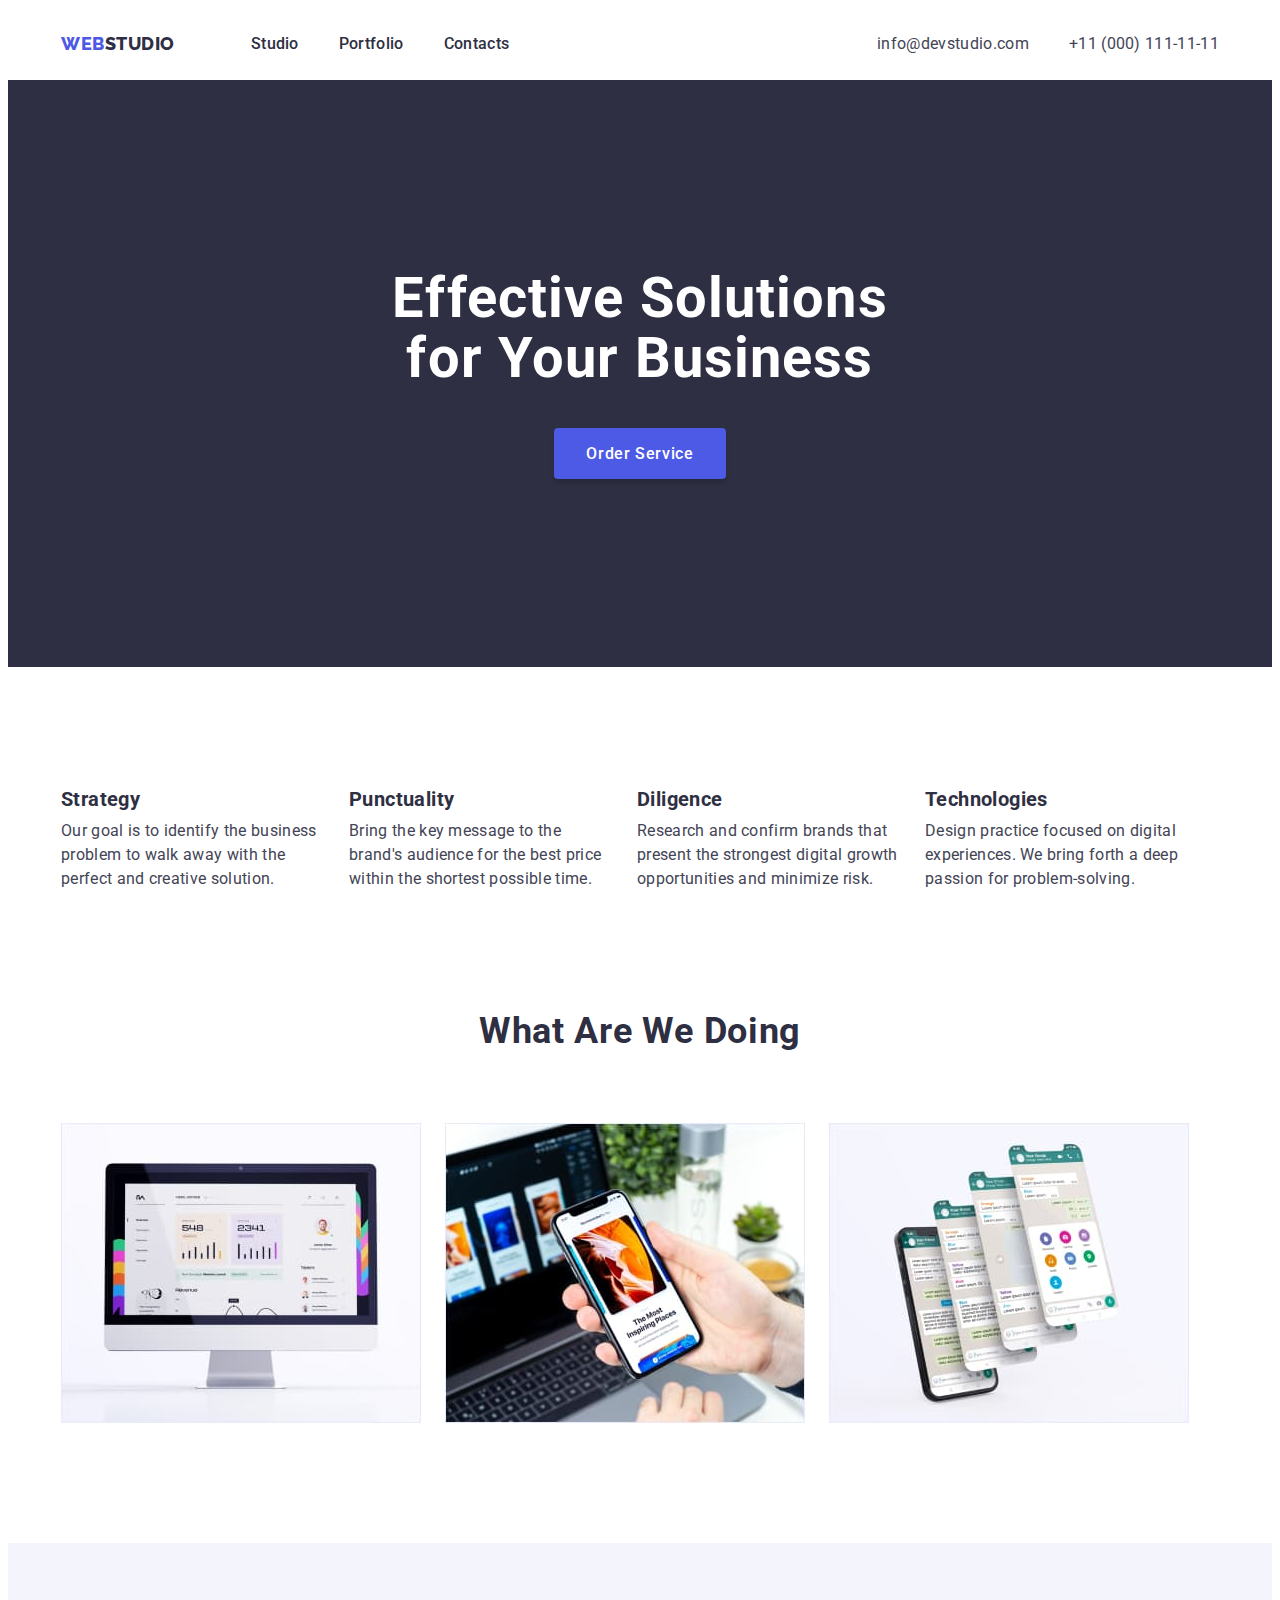
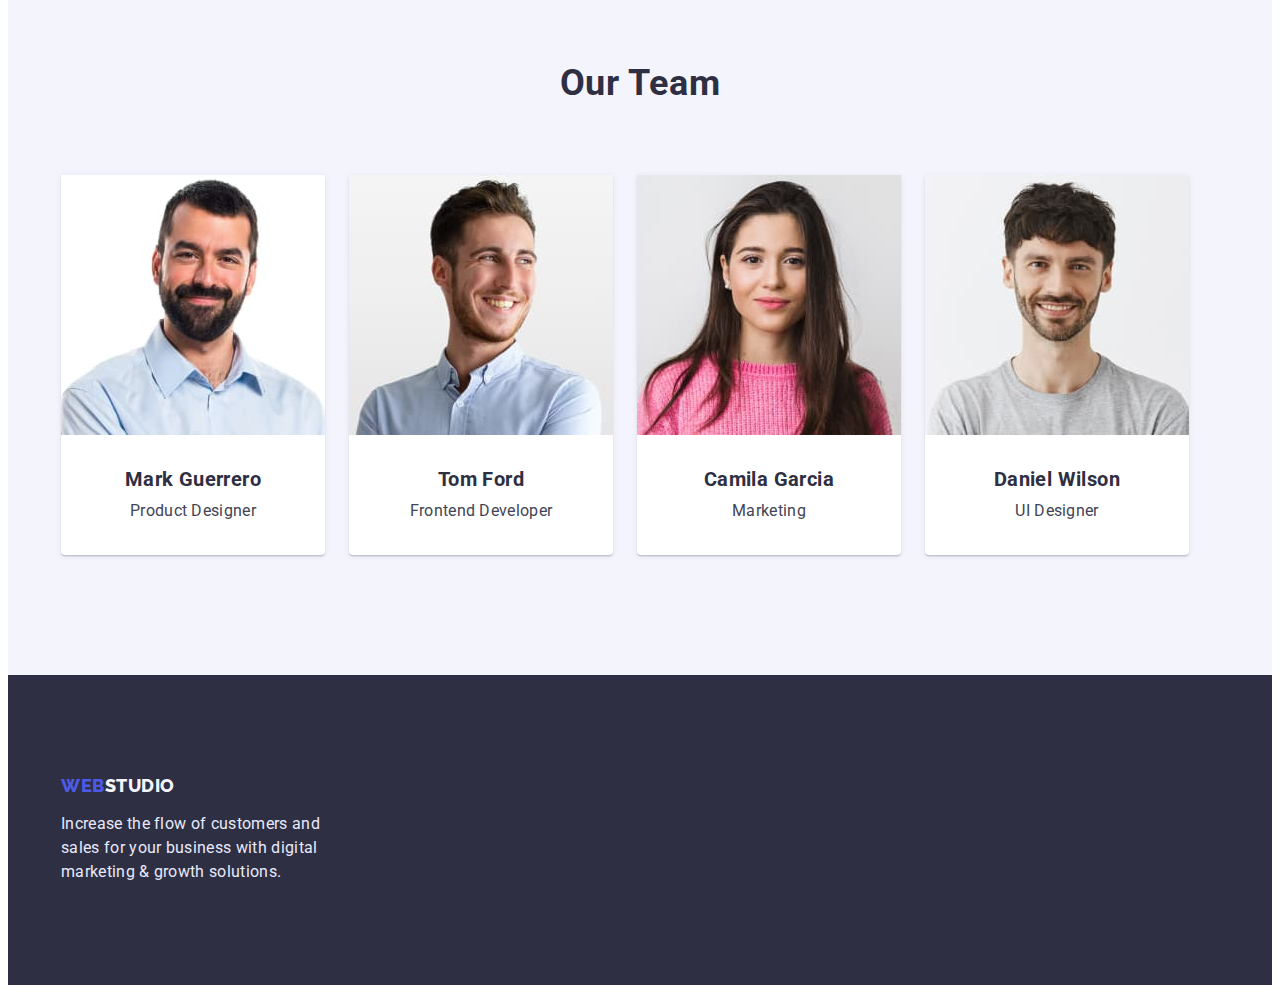
<file: index.html>
<!DOCTYPE html>
<html lang="en">
<head>
    <meta charset="UTF-8">
    <meta http-equiv="X-UA-Compatible" content="IE=edge">
    <meta name="viewport" content="width=device-width, initial-scale=1.0">
    <link rel="preconnect" href="https://fonts.googleapis.com">
    <link rel="preconnect" href="https://fonts.gstatic.com" crossorigin>
    <link href="https://fonts.googleapis.com/css2?family=Raleway:wght@800&family=Roboto:wght@400;500;700;900&display=swap"
        rel="stylesheet">
    <link rel="stylesheet" href="https://cdnjs.cloudflare.com/ajax/libs/modern-normalize/1.1.0/modern-normalize.min.css" integrity="sha512-wpPYUAdjBVSE4KJnH1VR1HeZfpl1ub8YT/NKx4PuQ5NmX2tKuGu6U/JRp5y+Y8XG2tV+wKQpNHVUX03MfMFn9Q==" crossorigin="anonymous" referrerpolicy="no-referrer" />
    <link rel="stylesheet" href="./style.css">
    <title>WebStudio</title>
</head>
    <body class="site-body">
        <header class="header">
            <div class="container">
                <div class="main-header">
                <nav class="header-navigation">
                    <a href="./index.html" class="header-logo link"><span class="header-web">Web</span>Studio</a>
                    <ul class="header-list list">
                        <li><a class="header-link link" href="./index.html">Studio</a></li>
                        <li><a class="header-link link" href="./portfolio.html">Portfolio</a></li> 
                        <li><a class="header-link link" href="./index.html">Contacts</a></li>
                    </ul>
                </nav>
                <ul class="header-contacts list">
                    <li><a class="header-mail link" href="mailto:info@devstudio.com">info@devstudio.com</a></li>
                    <li><a class="header-tel link" href="tel:+11(000)111-11-11">+11 (000) 111-11-11</a></li>
                </ul>
                </div>
            </div>
        </header>
            <main>              
                <section class="section-btn">
                    <div class="container button-section">
                        <h1 class="section-under-btn">Effective Solutions for Your Business</h1>
                        <button class="button" type="button">Order Service</button>
                    </div>
                </section>
                <section class="skills">
                    <div class="container">
                        <h2 class="skills-name  visually-hidden">Skills</h2>
                        <ul class="skills-list list">
                            <li class="skils-item">
                                <h3 class="skills-title">Strategy</h3>
                                <p class="skills-after-title">Our goal is to identify the business problem to walk away with the perfect and creative solution.</p>
                            </li>
                            <li class="skils-item">
                                <h3 class="skills-title">Punctuality</h3>
                                <p class="skills-after-title">Bring the key message to the brand's audience for the best price within the shortest possible time.</p>
                            </li>
                            <li class="skils-item">
                                <h3 class="skills-title">Diligence</h3>
                                <p class="skills-after-title">Research and confirm brands that present the strongest digital growth opportunities and minimize risk.</p>
                            </li>
                            <li class="skils-item">
                                <h3 class="skills-title">Technologies</h3>
                                <p class="skills-after-title">Design practice focused on digital experiences. We bring forth a deep passion for problem-solving.</p>
                            </li>
                        </ul>
                    </div>
                </section>
                <section class="design-list">
                    <div class="container">
                        <h2 class="design">What are we doing</h2>
                        <ul class="hero-image-skills list">
                            <li><img src="./images/img1.jpg" width="360" height="300" alt="technic"></li>
                            <li><img src="./images/img2.jpg" width="360" height="300" alt="technic"></li>
                            <li><img src="./images/img3.jpg" width="360" height="300" alt="technic"></li>
                        </ul>
                    </div>
                </section>
                <section class="hero">
                    <div class="container">
                        <h2 class="hero-team">Our Team</h2>
                        <ul class="hero-list list">
                            <li class="hero-item">
                                <img class="hero-images list" src="./images/img7.jpg" width="264" height="260" alt="photo">
                                <div class="hero-box">
                                    <h3 class="hero-name">Mark Guerrero</h3>
                                    <p class="hero-skills">Product Designer</p>
                                </div>
                            </li>
                            <li class="hero-item">
                                <img class="hero-images list" src="./images/img6.jpg" width="264" height="260" alt="photo">
                                <div class="hero-box">
                                    <h2 class="hero-name">Tom Ford</h2>
                                    <p class="hero-skills">Frontend Developer</p>
                                </div>
                            </li>
                            <li class="hero-item">
                                <img class="hero-images list" src="./images/img5.jpg" width="264" height="260" alt="photo">
                                <div class="hero-box">
                                    <h3 class="hero-name">Camila Garcia</h3>
                                    <p class="hero-skills">Marketing</p>
                                </div>
                            </li>
                            <li class="hero-item">
                                <img class="hero-images list" src="./images/img4.jpg" width="264" height="260" alt="photo">
                                <div class="hero-box">
                                    <h3 class="hero-name">Daniel Wilson</h3>
                                    <p class="hero-skills">UI Designer</p>
                                </div>
                            </li>
                        </ul>
                    </div>
                </section>
            </main>
            <footer class="footer">
                <div class="container">
                    <div class="footer-container">
                    <a class="footer-logo link" href="./index.html"><span class="web">Web</span>Studio</a>
                    <p class="footer-text">Increase the flow of customers and sales for your business with digital marketing & growth solutions.</p>
                    </div>
                </div>
            </footer>
    </body>
</html>
</file>
<file: style.css>
p,h1,h2,h3,h4,h5 {
    margin: 0;
}
ul,ol {
    margin: 0;
    padding-left: 0;
}
body{
    font-family: 'Roboto', sans-serif;
    background-color: var(--button-color);
}
:root {
    --text-color: #434455;
    --text-head: #2E2F42;
    --logo-color:  #4D5AE5;
    --logo-second-color: #F4F4FD;
    --button-color: #FFFFFF;
    --footer-color: #E7E9FC;
    --link-color: #404BBF;
}
.container {
    width: 1158px;
    padding-left: 15px;
    padding-right: 15px;
    margin: 0 auto;
}
.list {
    list-style: none;
}
.link {
    text-decoration: none;
}
.site-body {
}

/*---------HEADER------------*/


.header {
    background: var(--button-color);
}

.main-header {
    display: flex;  
}
.header-navigation {
    background-color: var(--button-color);
    display: flex;
    
}
.header-web {
    color: var(--logo-color);
}
.header-logo {
    font-family: 'Raleway';
    font-style: normal;
    font-weight: 800;
    font-size: 18px;
    line-height: calc(24/18);
    letter-spacing: 0.03em;
    text-transform: uppercase;
    color: var(--text-head);
    margin-left: auto;
    margin-right: 76px;
    padding-top: 24px;
    padding-bottom: 24px;
}
.header-list {
    gap: 40px;
    display: flex;   

}
.header-link {
    font-weight: 500;
    font-size: 16px;
    line-height: calc(24/16);
    letter-spacing: 0.02em;
    color: var(--text-head);
    display: block;
    padding-top: 24px;
    padding-bottom: 24px;
    
}
.header-link:hover,
.header-link:focus {
    color: var(--link-color);
}
.header-contacts {
    display: flex;
    margin-left: auto;
    gap: 40px;
    
}
.header-mail {
    font-size: 16px;
    line-height: calc(24/16);
    letter-spacing: 0.02em;
    color: var(--text-color);
    display: block;
    padding-top: 24px;
    padding-bottom: 24px;
}
.header-mail:hover,
.header-mail:focus {
    color: var(--link-color);
}
.header-tel {
    font-size: 16px;
    line-height: calc(24/16);
    letter-spacing: 0.02em;
    color: var(--text-color);
    display: block;
    padding-top: 24px;
    padding-bottom: 24px;
}
.header-tel:hover,
.header-tel:focus {
    color: var(--link-color);
}

/*-----Section-----*/

.section-btn {
    background: var(--text-head);
    text-align: center;
    padding-top: 188px;
    padding-bottom: 188px;
}

.button-section {
    
}
.section-under-btn {
    font-weight: 700;
    font-size: 56px;
    line-height: calc(60/56);
    text-align: center;
    letter-spacing: 0.02em;
    color: var(--button-color);
    width: 496px;
    margin-left: auto;
    margin-right: auto;
    
    
}
.button {
    font-family: 'Roboto',sans-serif;
    font-weight: 500;
    font-size: 16px;
    line-height: calc(19/16);
    letter-spacing: 0.04em;
    color:var(--button-color);
    padding: 16px 32px;
    background: var(--logo-color);
    box-shadow: 0px 4px 4px rgba(0, 0, 0, 0.15);
    border-radius: 4px;
    cursor: pointer;
    margin-top: 40px;
    border: 0;
}

/*------skills-------*/

.skills {
    justify-content: center;
    padding-top: 120px;
    padding-bottom: 120px;
    
}
.visually-hidden {
    position: absolute;
    white-space: nowrap;
    width: 1px;
    height: 1px;
    overflow: hidden;
    border: 0;
    padding: 0;
    clip: rect(0 0 0 0);
    clip-path: inset(50%);
    margin: -1px;
}

.skills-name {
}
.skills-list {
    display: flex;
    gap: 24px;
}
.skils-item {

}
.skills-title {
    font-weight: 700;
    font-size: 20px;
    line-height: calc(24/20);
    letter-spacing: 0.02em;
    color: var(--text-head);
    margin-bottom: 8px;
}
.skills-after-title {
    font-size: 16px;
    line-height: calc(24/16);
    letter-spacing: 0.02em;
    color: var(--text-color);
    width: 264px;
}

/*---------design-----------*/
.design-list {
    justify-content: center;
    text-align: center;
    padding-bottom: 120px;
}

.design-portfolio {

}
.design {
    font-weight: 700;
    font-size: 36px;
    line-height: calc(40/36);
    text-align: center;
    letter-spacing: 0.02em;
    text-transform: capitalize;
    color: var(--text-head);
    margin-bottom: 72px;

}
.hero {
    background-color: var(--logo-second-color);
    padding-top: 120px;
    padding-bottom: 120px;
}
.hero-team {
    font-weight: 700;
    font-size: 36px;
    line-height: calc(40/36);
    text-align: center;
    letter-spacing: 0.02em;
    text-transform: capitalize;
    color: var(--text-head);
    margin-bottom: 72px;   
}
.hero-list {
    display: flex;
    gap: 24px;
}

.hero-box {
    padding-top: 32px;
    padding-bottom: 32px;
}
.hero-item {
    background-color:var(--button-color);
    display: flex;
    flex-direction: column;
    justify-content: space-between;
    box-shadow: 0px 1px 6px rgba(46, 47, 66, 0.08), 0px 1px 1px rgba(46, 47, 66, 0.16), 0px 2px 1px rgba(46, 47, 66, 0.08);
    border-radius: 0px 0px 4px 4px;
}

.hero-image-skills {
    display: flex;
    gap: 24px;   
}

.hero-name {
    font-weight: 700;
    font-size: 20px;
    line-height: calc(24/20);
    text-align: center;
    letter-spacing: 0.02em;
    color: var(--text-head);
    margin-bottom: 8px;
}
.hero-skills {
    font-size: 16px;
    line-height: calc(24/16);
    text-align: center;
    letter-spacing: 0.02em;
    color: var(--text-color);
}

/*--------------FOOTER--------------*/
.footer {
    background: var(--text-head);
    padding-top: 100px;
    padding-bottom: 100px;
}

.footer-container {
    width: 264px;
    height: 110px;

}
.web {
    color: var(--logo-color);
}
.footer-logo {
    font-family: 'Raleway';
    font-style: normal;
    font-weight: 800;
    font-size: 18px;
    line-height: calc(21/18);
    letter-spacing: 0.03em;
    text-transform: uppercase;
    color: var(--logo-second-color);
}
.footer-logo:hover,
.footer-logo:focus {

}
.footer-text {
    font-size: 16px;
    line-height: calc(24/16);
    letter-spacing: 0.02em;
    color: var(--footer-color);
    padding-top: 16px;

}

/*-----------------SECOND_PAGES-----------------*/
.portfolio {
    padding-top: 96px;
    padding-bottom: 120px;
}

.second-btn {
    display: flex;
    justify-content: center;
    margin-bottom: 72px;
    gap: 24px;
}
.second-btn-name {
}
.second-button {
    font-family: 'Roboto',sans-serif;
    font-style: normal;
    font-weight: 500;
    font-size: 16px;
    line-height: calc(24/16);
    letter-spacing: 0.04em;
    cursor: pointer;
    border-radius: 4px;
    color: var(--logo-color);
    background: var(--logo-second-color);
    border: 1px solid #E7E9FC;
    
}
.All {
   padding-top: 12px;
   padding-bottom: 12px;
   padding-left: 24px;
   padding-right: 24px;
}
.Web-Site {
   padding-top: 12px;
   padding-bottom: 12px;
   padding-left: 24px;
   padding-right: 24px;
}
.App {
   padding-top: 12px;
   padding-bottom: 12px;
   padding-left: 24px;
   padding-right: 24px;
}
.Design {
   padding-top: 12px;
   padding-bottom: 12px;
   padding-left: 24px;
   padding-right: 24px;
}
.Marketing {
   padding-top: 12px;
   padding-bottom: 12px;
   padding-left: 24px;
   padding-right: 24px;
}
.second-button:focus,
.second-button:hover {
    background-color: var(--logo-color);
    color: var(--logo-second-color);
}

.images {
}

img {
    display: block;
    max-width: 100%;
    height: auto;
}
.images-list {
    display: flex;
    background: #FFFFFF;
    flex-wrap: wrap;
    column-gap: 24px;
    row-gap: 48px;

}
.images-item {
    width: 360px;
}
.images-item:nth-child(3n) {
    margin: right 24px;
}
.images-link {
    text-decoration: none; 
}

.image-text-box {
    border-left: 1px solid #E7E9FC;
    border-right: 1px solid #E7E9FC;
    border-bottom: 1px solid #E7E9FC;
    padding-top: 32px;
    padding-bottom: 32px;
    padding-left: 16px;

}
.images-title {
    font-weight: 700;
    font-size: 20px;
    line-height: calc(24/20);
    letter-spacing: 0.02em;
    color: var(--text-head);
    margin-bottom: 8px; 
}
.images-after-title {
    font-size: 16px;
    line-height: calc(24/16);
    letter-spacing: 0.02em;
    color: var(--text-color);   
}

 .list {
    list-style: none;
 }
 .link {
    text-decoration: none;
 }
</file>
